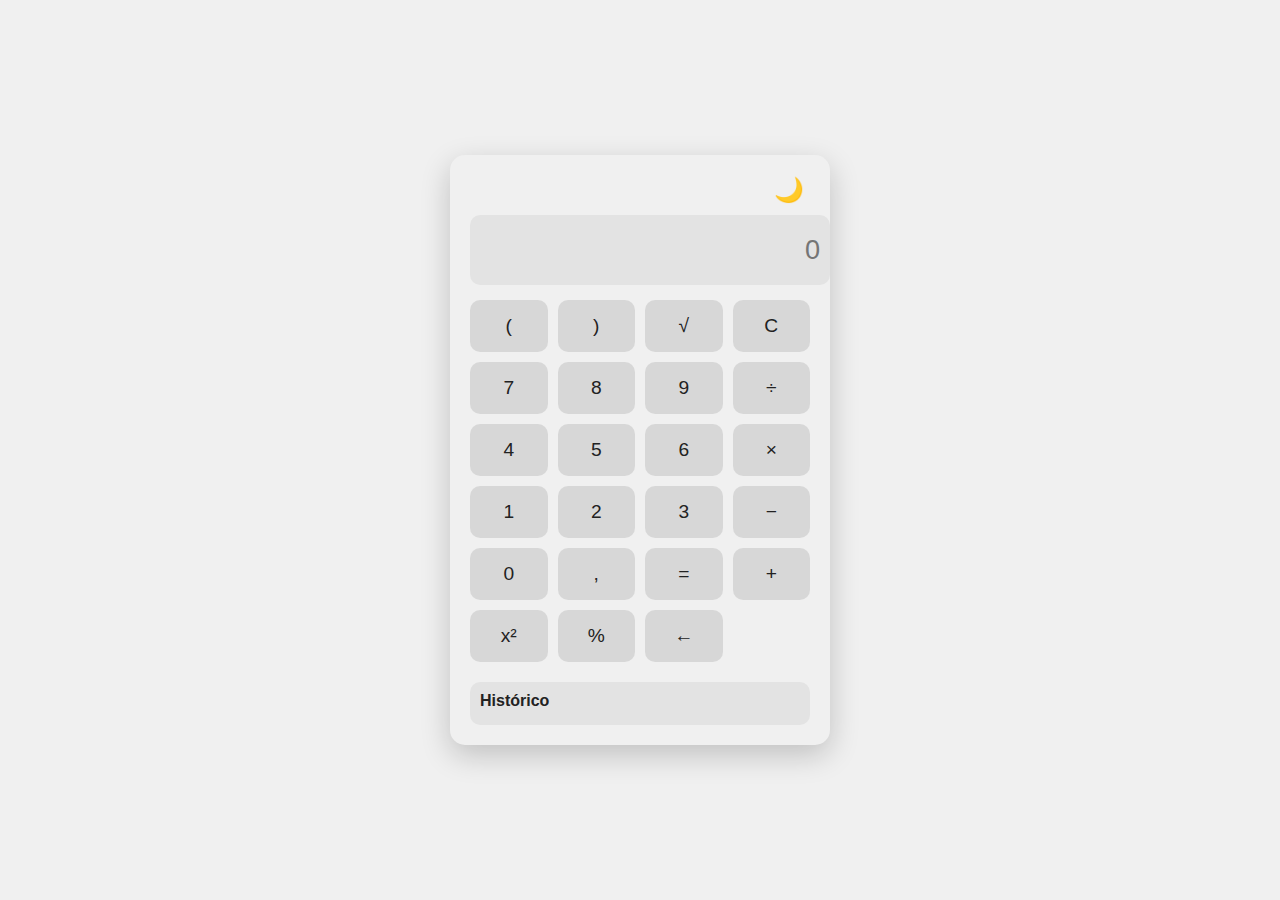
<file: calculator/index.html>
<!DOCTYPE html>
<html lang="pt">
<head>
  <meta charset="UTF-8" />
  <meta name="viewport" content="width=device-width, initial-scale=1.0" />
  <title>Calculadora Pro Max</title>
  <link rel="stylesheet" href="style.css" />
</head>
<body class="claro">
  <div class="calculadora">
    <div class="topo">
      <button id="alternar-tema">🌙</button>
    </div>
    <input type="text" id="display" readonly placeholder="0" />
    <div class="botoes">
      <button class="btn" data-valor="(">(</button>
      <button class="btn" data-valor=")">)</button>
      <button class="btn" data-valor="√">√</button>
      <button class="btn" data-valor="C">C</button>

      <button class="btn" data-valor="7">7</button>
      <button class="btn" data-valor="8">8</button>
      <button class="btn" data-valor="9">9</button>
      <button class="btn" data-valor="/">÷</button>

      <button class="btn" data-valor="4">4</button>
      <button class="btn" data-valor="5">5</button>
      <button class="btn" data-valor="6">6</button>
      <button class="btn" data-valor="*">×</button>

      <button class="btn" data-valor="1">1</button>
      <button class="btn" data-valor="2">2</button>
      <button class="btn" data-valor="3">3</button>
      <button class="btn" data-valor="-">−</button>

      <button class="btn" data-valor="0">0</button>
      <button class="btn" data-valor=".">,</button>
      <button class="btn" data-valor="=">=</button>
      <button class="btn" data-valor="+">+</button>

      <button class="btn" data-valor="^">x²</button>
      <button class="btn" data-valor="%">%</button>
      <button class="btn" data-valor="←">←</button>
    </div>

    <div class="historico" id="historico">
      <h3>Histórico</h3>
      <ul id="lista-historico"></ul>
    </div>
  </div>

  <script src="script.js"></script>
</body>
</html>
</file>
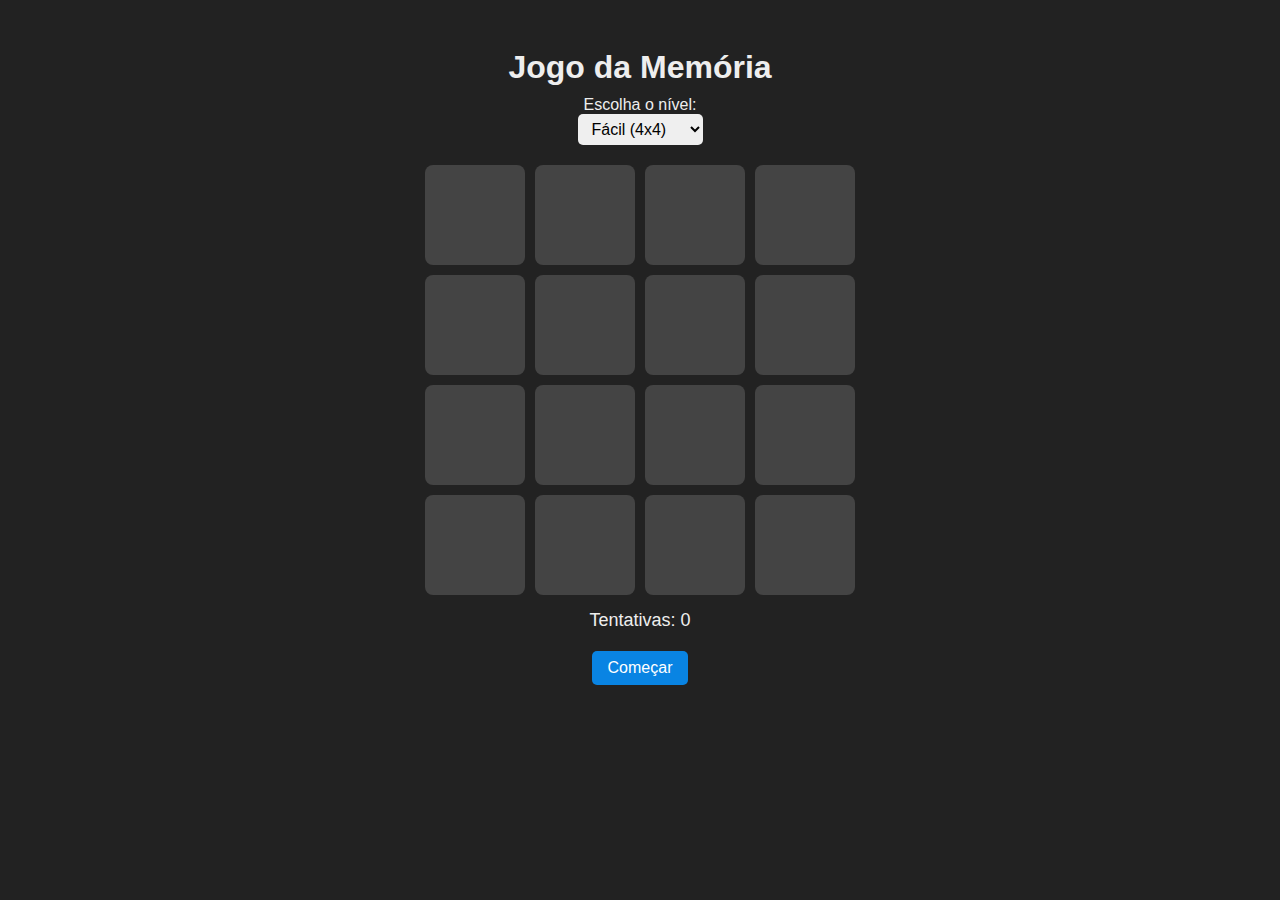
<file: jogo_da_memoria/index.html>
<!DOCTYPE html>
<html lang="pt-BR">
<head>
<meta charset="UTF-8" />
<meta name="viewport" content="width=device-width, initial-scale=1" />
<title>Jogo da Memória com Níveis</title>
<style>
  body {
    font-family: Arial, sans-serif;
    background: #222;
    color: #eee;
    display: flex;
    flex-direction: column;
    align-items: center;
    padding: 20px;
  }
  h1 {
    margin-bottom: 10px;
  }
  #level-select {
    margin-bottom: 20px;
    font-size: 16px;
    padding: 6px 10px;
    border-radius: 5px;
    border: none;
  }
  #game {
    display: grid;
    grid-gap: 10px;
    margin-bottom: 15px;
  }
  .card {
    background: #444;
    border-radius: 8px;
    cursor: pointer;
    font-size: 2.5rem;
    color: transparent;
    display: flex;
    justify-content: center;
    align-items: center;
    user-select: none;
    transition: background 0.3s, color 0.3s;
  }
  .card.flipped {
    background: #6c5ce7;
    color: white;
    cursor: default;
  }
  .card.matched {
    background: #00b894;
    color: white;
    cursor: default;
  }
  #attempts {
    font-size: 18px;
  }
  #reset-btn {
    margin-top: 20px;
    padding: 8px 16px;
    background: #0984e3;
    border: none;
    border-radius: 5px;
    color: white;
    cursor: pointer;
    font-size: 16px;
  }
  #reset-btn:hover {
    background: #74b9ff;
  }
</style>
</head>
<body>

<h1>Jogo da Memória</h1>

<label for="level-select">Escolha o nível:</label>
<select id="level-select">
  <option value="easy">Fácil (4x4)</option>
  <option value="medium">Médio (6x6)</option>
  <option value="hard">Difícil (8x8)</option>
</select>

<div id="game"></div>
<div id="attempts">Tentativas: 0</div>
<button id="reset-btn">Começar</button>

<script>
  const gameContainer = document.getElementById('game');
  const attemptsDisplay = document.getElementById('attempts');
  const resetBtn = document.getElementById('reset-btn');
  const levelSelect = document.getElementById('level-select');

  // Muitos símbolos pra poder usar níveis altos
  const allSymbols = ['🍎','🍌','🍇','🍉','🍒','🥝','🍍','🍓',
                      '🥥','🥭','🍑','🍐','🍋','🍊','🍏','🥑',
                      '🌸','⭐','⚡','🔥','🍀','🌈','🎵','🎲',
                      '🦋','🐞','🐝','🐢','🐠','🐬','🐳','🦄'];

  let cards = [];
  let flippedCards = [];
  let matchedCount = 0;
  let attempts = 0;
  let lockBoard = false;
  let gridSize = 4; // padrão 4x4

  function shuffle(array) {
    for (let i = array.length -1; i > 0; i--) {
      const j = Math.floor(Math.random() * (i+1));
      [array[i], array[j]] = [array[j], array[i]];
    }
  }

  function createCards() {
    cards = [];
    let pairsCount = (gridSize * gridSize) / 2;

    // Pega os símbolos que vamos usar (sem repetir)
    const symbols = allSymbols.slice(0, pairsCount);

    symbols.forEach(symbol => {
      cards.push({symbol, id: Math.random()});
      cards.push({symbol, id: Math.random()});
    });

    shuffle(cards);
  }

  function renderGame() {
    gameContainer.innerHTML = '';
    // Ajusta grid pra ter colunas iguais ao gridSize
    gameContainer.style.gridTemplateColumns = `repeat(${gridSize}, 1fr)`;

    // Ajusta tamanho das cartas dependendo do gridSize
    const cardSize = gridSize === 4 ? 100 : gridSize === 6 ? 70 : 55;

    cards.forEach((card, index) => {
      const cardElement = document.createElement('div');
      cardElement.classList.add('card');
      cardElement.style.width = `${cardSize}px`;
      cardElement.style.height = `${cardSize}px`;
      cardElement.style.fontSize = `${cardSize * 0.6}px`;

      cardElement.dataset.symbol = card.symbol;
      cardElement.dataset.index = index;
      cardElement.textContent = card.symbol;
      cardElement.style.color = 'transparent'; // esconder símbolo no início
      cardElement.addEventListener('click', onCardClick);
      gameContainer.appendChild(cardElement);
    });
  }

  function onCardClick(e) {
    if(lockBoard) return;

    const clickedCard = e.currentTarget;
    if(clickedCard.classList.contains('flipped') || clickedCard.classList.contains('matched')) return;

    flipCard(clickedCard);

    flippedCards.push(clickedCard);

    if(flippedCards.length === 2) {
      attempts++;
      attemptsDisplay.textContent = `Tentativas: ${attempts}`;
      checkForMatch();
    }
  }

  function flipCard(card) {
    card.classList.add('flipped');
    card.style.color = 'white';
  }

  function unflipCards() {
    lockBoard = true;
    setTimeout(() => {
      flippedCards.forEach(card => {
        card.classList.remove('flipped');
        card.style.color = 'transparent';
      });
      flippedCards = [];
      lockBoard = false;
    }, 1000);
  }

  function checkForMatch() {
    const [card1, card2] = flippedCards;
    if(card1.dataset.symbol === card2.dataset.symbol) {
      card1.classList.add('matched');
      card2.classList.add('matched');
      flippedCards = [];
      matchedCount += 2;
      if(matchedCount === cards.length) {
        setTimeout(() => alert(`Parabéns! Você venceu em ${attempts} tentativas!`), 300);
      }
    } else {
      unflipCards();
    }
  }

  function resetGame() {
    matchedCount = 0;
    attempts = 0;
    attemptsDisplay.textContent = `Tentativas: 0`;
    flippedCards = [];
    lockBoard = false;

    // Define gridSize baseado no nível
    const level = levelSelect.value;
    if(level === 'easy') gridSize = 4;
    else if(level === 'medium') gridSize = 6;
    else gridSize = 8;

    createCards();
    renderGame();
  }

  resetBtn.addEventListener('click', resetGame);

  // inicia o jogo com nível padrão
  resetGame();

</script>

</body>
</html>
</file>
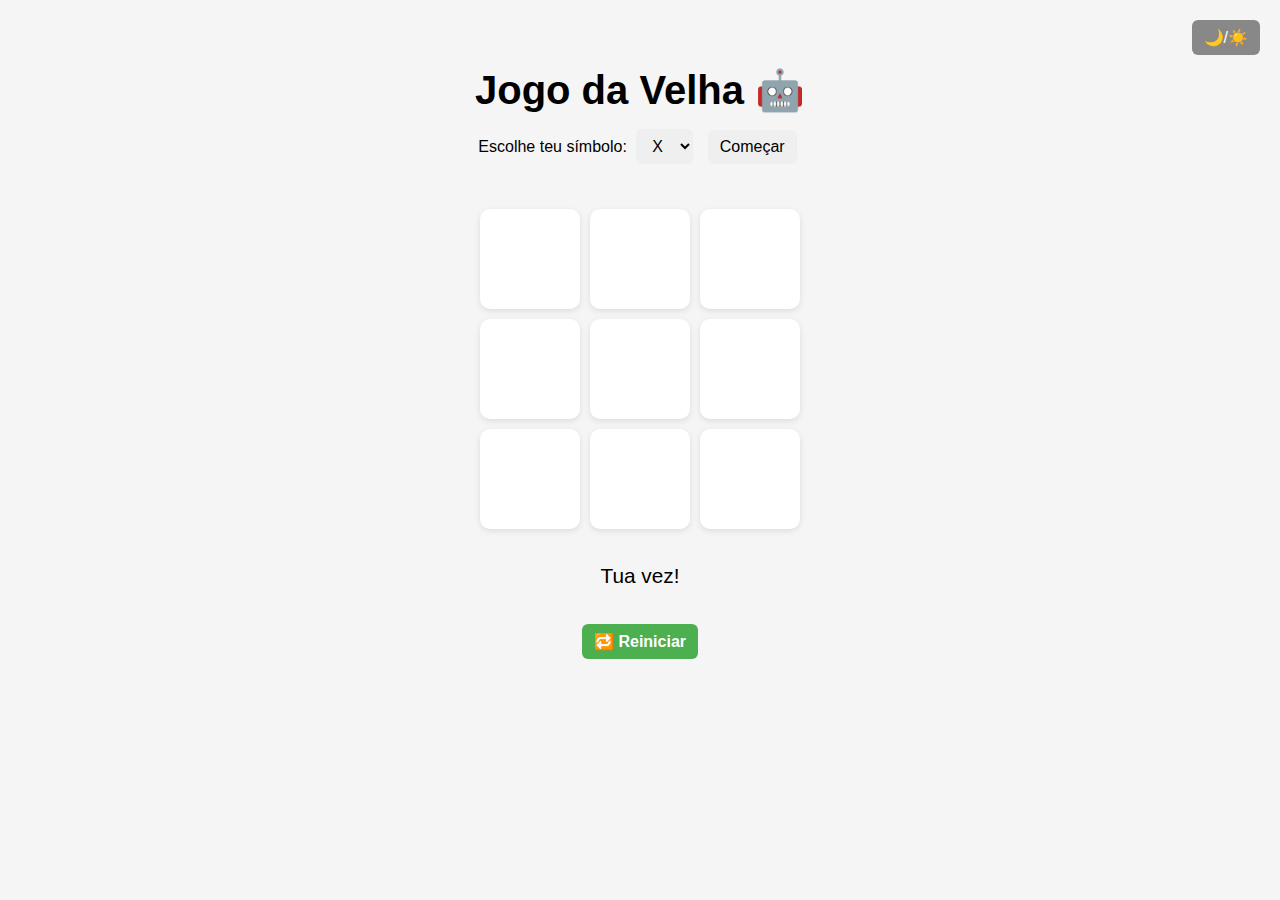
<file: jogo_da_velha/index.html>
<!DOCTYPE html>
<html lang="pt">
<head>
  <meta charset="UTF-8" />
  <title>Jogo da Velha com IA 🤖</title>
  <style>
    :root {
      --bg-light: #f5f5f5;
      --bg-dark: #1e1e1e;
      --cell-light: #ffffff;
      --cell-dark: #333333;
      --text-light: #000;
      --text-dark: #fff;
      --primary: #4CAF50;
      --highlight: #ffeb3b;
    }

    body {
      margin: 0;
      font-family: 'Segoe UI', sans-serif;
      background: var(--bg-light);
      color: var(--text-light);
      transition: background 0.3s, color 0.3s;
      display: flex;
      flex-direction: column;
      align-items: center;
      padding: 40px 20px;
    }

    body.dark {
      background: var(--bg-dark);
      color: var(--text-dark);
    }

    h1 {
      font-size: 2.5rem;
      margin-bottom: 10px;
    }

    #config {
      margin-bottom: 20px;
    }

    select, button {
      font-size: 1rem;
      padding: 8px 12px;
      margin: 5px;
      border-radius: 6px;
      border: none;
      cursor: pointer;
    }

    #tabuleiro {
      display: grid;
      grid-template-columns: repeat(3, 100px);
      grid-template-rows: repeat(3, 100px);
      gap: 10px;
      justify-content: center;
      margin: 20px 0;
    }

    .celula {
      background: var(--cell-light);
      font-size: 2.5rem;
      display: flex;
      align-items: center;
      justify-content: center;
      border-radius: 10px;
      cursor: pointer;
      transition: background 0.2s, transform 0.2s;
      box-shadow: 0 2px 6px rgba(0,0,0,0.1);
    }

    body.dark .celula {
      background: var(--cell-dark);
    }

    .celula:hover {
      transform: scale(1.05);
      background: var(--highlight);
    }

    #mensagem {
      font-size: 1.3rem;
      margin-top: 15px;
      min-height: 40px;
    }

    .botoes {
      margin-top: 15px;
    }

    .botoes button {
      background: var(--primary);
      color: white;
      font-weight: bold;
    }

    #modo-btn {
      position: fixed;
      top: 15px;
      right: 15px;
      background: #888;
      color: white;
    }

    @media (max-width: 500px) {
      #tabuleiro {
        grid-template-columns: repeat(3, 80px);
        grid-template-rows: repeat(3, 80px);
      }
      .celula {
        font-size: 2rem;
      }
    }
  </style>
</head>
<body>
  <h1>Jogo da Velha 🤖</h1>

  <div id="config">
    <label>Escolhe teu símbolo:</label>
    <select id="simbolo">
      <option value="X">X</option>
      <option value="O">O</option>
    </select>
    <button onclick="iniciarJogo()">Começar</button>
  </div>

  <div id="tabuleiro"></div>
  <div id="mensagem"></div>
  <div class="botoes">
    <button onclick="iniciarJogo()">🔁 Reiniciar</button>
  </div>

  <button id="modo-btn" onclick="alternarModo()">🌙/☀️</button>

  <audio id="som-clique" src="https://cdn.pixabay.com/download/audio/2022/03/15/audio_92f128818d.mp3?filename=click-124467.mp3"></audio>
  <audio id="som-vitoria" src="https://cdn.pixabay.com/download/audio/2022/03/02/audio_840b91f67b.mp3?filename=success-1-6297.mp3"></audio>
  <audio id="som-empate" src="https://cdn.pixabay.com/download/audio/2021/10/06/audio_10b702b31a.mp3?filename=negative_beeps-6008.mp3"></audio>

  <script>
    let jogador = "X";
    let computador = "O";
    let tabuleiro = Array(9).fill("");
    let fimDeJogo = false;

    const combinacoes = [
      [0,1,2],[3,4,5],[6,7,8],
      [0,3,6],[1,4,7],[2,5,8],
      [0,4,8],[2,4,6]
    ];

    function alternarModo() {
      document.body.classList.toggle("dark");
    }

    function iniciarJogo() {
      jogador = document.getElementById("simbolo").value;
      computador = jogador === "X" ? "O" : "X";
      tabuleiro = Array(9).fill("");
      fimDeJogo = false;
      document.getElementById("mensagem").textContent = "";
      desenharTabuleiro();

      if (Math.random() < 0.5) {
        document.getElementById("mensagem").textContent = "Computador começa!";
        setTimeout(() => {
          let jogada = melhorJogada(tabuleiro);
          tabuleiro[jogada] = computador;
          desenharTabuleiro();
        }, 400);
      } else {
        document.getElementById("mensagem").textContent = "Tua vez!";
      }
    }

    function desenharTabuleiro() {
      const tab = document.getElementById("tabuleiro");
      tab.innerHTML = "";
      tabuleiro.forEach((valor, i) => {
        const celula = document.createElement("div");
        celula.className = "celula";
        celula.textContent = valor;
        celula.onclick = () => jogadaJogador(i);
        tab.appendChild(celula);
      });
    }

    function jogadaJogador(i) {
      if (tabuleiro[i] !== "" || fimDeJogo) return;
      tabuleiro[i] = jogador;
      tocarSom("som-clique");
      desenharTabuleiro();
      if (verificarFim(jogador)) return;

      setTimeout(() => {
        let jogada = melhorJogada(tabuleiro);
        tabuleiro[jogada] = computador;
        desenharTabuleiro();
        verificarFim(computador);
      }, 400);
    }

    function verificarFim(simbolo) {
      if (vitoria(tabuleiro, simbolo)) {
        fimDeJogo = true;
        document.getElementById("mensagem").textContent =
          simbolo === jogador ? "🎉 Você venceu!" : "💻 O computador venceu!";
        tocarSom(simbolo === jogador ? "som-vitoria" : "som-empate");
        return true;
      }

      if (!tabuleiro.includes("")) {
        fimDeJogo = true;
        document.getElementById("mensagem").textContent = "😐 Empate!";
        tocarSom("som-empate");
        return true;
      }

      return false;
    }

    function vitoria(tab, simbolo) {
      return combinacoes.some(comb =>
        comb.every(i => tab[i] === simbolo)
      );
    }

    function melhorJogada(tab) {
      let melhor = -Infinity;
      let jogada = -1;
      for (let i = 0; i < 9; i++) {
        if (tab[i] === "") {
          tab[i] = computador;
          let score = minimax(tab, 0, false);
          tab[i] = "";
          if (score > melhor) {
            melhor = score;
            jogada = i;
          }
        }
      }
      return jogada;
    }

    function minimax(tab, prof, maximizando) {
      if (vitoria(tab, computador)) return 10 - prof;
      if (vitoria(tab, jogador)) return prof - 10;
      if (!tab.includes("")) return 0;

      if (maximizando) {
        let melhor = -Infinity;
        for (let i = 0; i < 9; i++) {
          if (tab[i] === "") {
            tab[i] = computador;
            let score = minimax(tab, prof + 1, false);
            tab[i] = "";
            melhor = Math.max(score, melhor);
          }
        }
        return melhor;
      } else {
        let pior = Infinity;
        for (let i = 0; i < 9; i++) {
          if (tab[i] === "") {
            tab[i] = jogador;
            let score = minimax(tab, prof + 1, true);
            tab[i] = "";
            pior = Math.min(score, pior);
          }
        }
        return pior;
      }
    }

    function tocarSom(id) {
      const som = document.getElementById(id);
      som.currentTime = 0;
      som.play();
    }

    iniciarJogo();
  </script>
</body>
</html>
</file>
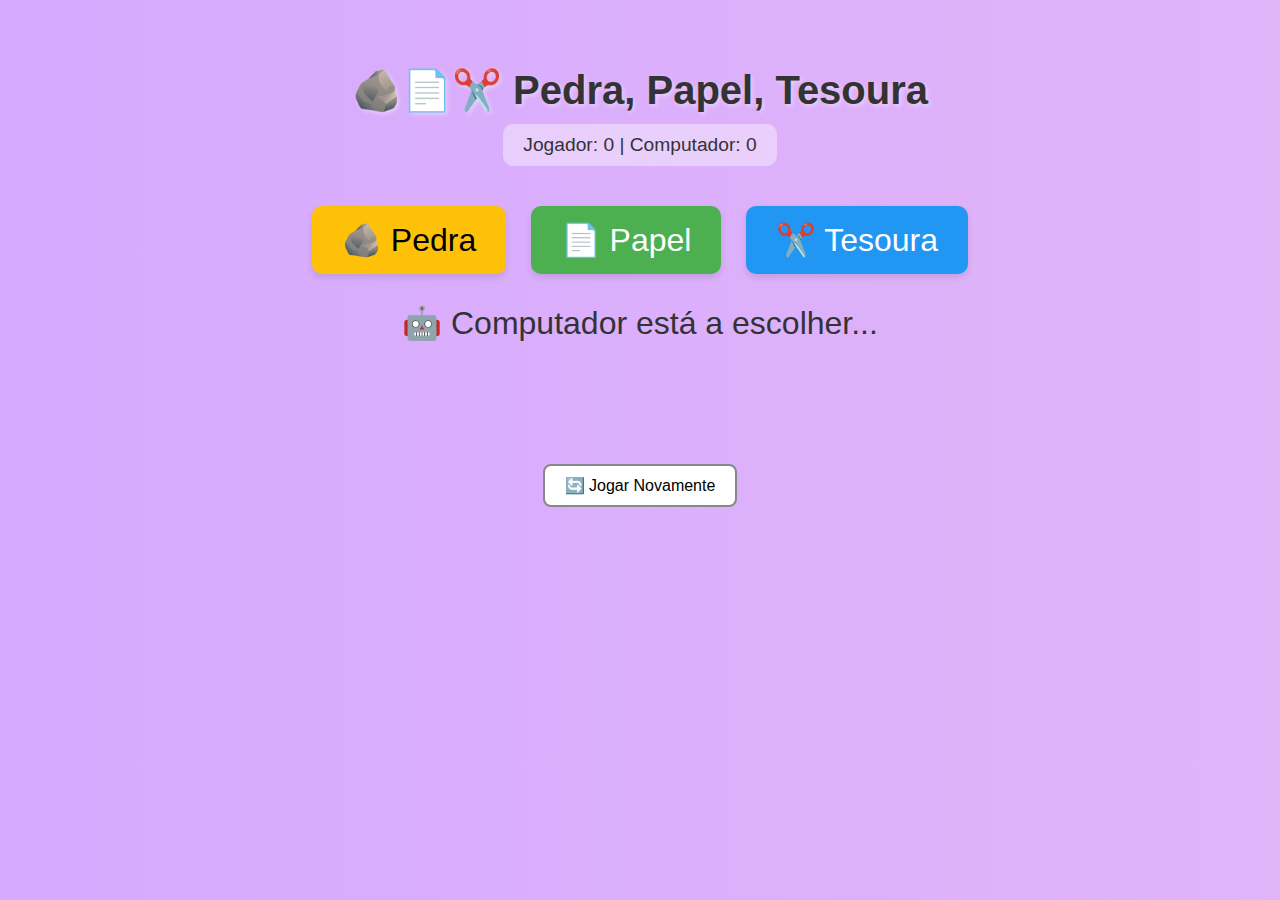
<file: pedra_papel_tesoura/index.html>
<!DOCTYPE html>
<html lang="pt">
<head>
  <meta charset="UTF-8">
  <title>Pedra, Papel, Tesoura</title>
  <style>
  * {
    font-family: 'Segoe UI', sans-serif;
    text-align: center;
  }

  body {
    margin: 0;
    padding: 40px;
    background: linear-gradient(270deg, #74ebd5, #ACB6E5, #f5c6ec, #d5aaff);
    background-size: 800% 800%;
    animation: fundoAnimado 20s ease infinite;
    color: #333;
  }

  @keyframes fundoAnimado {
    0% { background-position: 0% 50%; }
    50% { background-position: 100% 50%; }
    100% { background-position: 0% 50%; }
  }

  h1 {
    font-size: 2.5rem;
    margin-bottom: 10px;
    text-shadow: 2px 2px 4px rgba(255,255,255,0.4);
  }

  .placar {
    font-size: 1.2rem;
    margin-bottom: 30px;
    background: rgba(255, 255, 255, 0.4);
    padding: 10px 20px;
    border-radius: 10px;
    display: inline-block;
  }

  .botoes {
    margin-bottom: 20px;
  }

  .botoes button {
    font-size: 2rem;
    margin: 10px;
    padding: 15px 30px;
    border: none;
    border-radius: 10px;
    cursor: pointer;
    transition: transform 0.2s, box-shadow 0.3s;
    box-shadow: 0 4px 6px rgba(0,0,0,0.1);
  }

  .botoes button:hover {
    transform: scale(1.1);
    box-shadow: 0 6px 12px rgba(0,0,0,0.2);
  }

  .pedra { background-color: #ffc107; }
  .papel { background-color: #4caf50; color: white; }
  .tesoura { background-color: #2196f3; color: white; }

  .computador-escolha {
    font-size: 2rem;
    margin-top: 20px;
    height: 40px;
  }

  .resultado {
    font-size: 1.4rem;
    margin-top: 20px;
    min-height: 60px;
  }

  .final {
    font-weight: bold;
    font-size: 1.5rem;
    color: #000;
    margin-top: 20px;
  }

  .reset {
    margin-top: 20px;
    padding: 10px 20px;
    font-size: 1rem;
    cursor: pointer;
    background: #fff;
    border: 2px solid #888;
    border-radius: 8px;
    transition: background 0.3s;
  }

  .reset:hover {
    background: #f0f0f0;
  }
  </style>
</head>
<body>
  <h1>🪨📄✂️ Pedra, Papel, Tesoura</h1>

  <div class="placar">
    Jogador: <span id="pontos-jogador">0</span> |
    Computador: <span id="pontos-computador">0</span>
  </div>

  <div class="botoes">
    <button class="pedra" onclick="jogar('pedra')">🪨 Pedra</button>
    <button class="papel" onclick="jogar('papel')">📄 Papel</button>
    <button class="tesoura" onclick="jogar('tesoura')">✂️ Tesoura</button>
  </div>

  <div class="computador-escolha" id="computador-escolha">🤖 Computador está a escolher...</div>
  <div class="resultado" id="resultado"></div>
  <div class="final" id="final"></div>
  <button class="reset" onclick="resetar()">🔄 Jogar Novamente</button>

  <script>
    let pontosJogador = 0;
    let pontosComputador = 0;

    const emoji = {
      pedra: "🪨",
      papel: "📄",
      tesoura: "✂️"
    };

    function jogadaDoComputador() {
      const opcoes = ["pedra", "papel", "tesoura"];
      const escolha = Math.floor(Math.random() * 3);
      return opcoes[escolha];
    }

    function jogar(jogadorEscolha) {
      document.getElementById("resultado").textContent = "";
      document.getElementById("computador-escolha").textContent = "🤖 Computador está a escolher...";

      // Espera 500ms para mostrar a jogada
      setTimeout(() => {
        const computadorEscolha = jogadaDoComputador();
        document.getElementById("computador-escolha").textContent =
          `🤖 Computador escolheu: ${emoji[computadorEscolha]} ${computadorEscolha}`;

        let resultado = "";

        if (jogadorEscolha === computadorEscolha) {
          resultado = `Empate! Ambos escolheram ${jogadorEscolha}.`;
        } else if (
          (jogadorEscolha === "pedra" && computadorEscolha === "tesoura") ||
          (jogadorEscolha === "papel" && computadorEscolha === "pedra") ||
          (jogadorEscolha === "tesoura" && computadorEscolha === "papel")
        ) {
          resultado = `🎉 Ganhaste! ${jogadorEscolha} vence ${computadorEscolha}.`;
          pontosJogador++;
        } else {
          resultado = `😢 Perdeste! ${computadorEscolha} vence ${jogadorEscolha}.`;
          pontosComputador++;
        }

        document.getElementById("resultado").textContent = resultado;
        document.getElementById("pontos-jogador").textContent = pontosJogador;
        document.getElementById("pontos-computador").textContent = pontosComputador;

        if (pontosJogador === 5 || pontosComputador === 5) {
          terminarJogo();
        }
      }, 500);
    }

    function terminarJogo() {
      const final = document.getElementById("final");
      if (pontosJogador > pontosComputador) {
        final.textContent = "🏆 Parabéns! Ganhaste o jogo!";
      } else {
        final.textContent = "💻 O computador venceu o jogo!";
      }

      // Desativar os botões
      document.querySelectorAll(".botoes button").forEach(btn => btn.disabled = true);
    }

    function resetar() {
      pontosJogador = 0;
      pontosComputador = 0;
      document.getElementById("pontos-jogador").textContent = "0";
      document.getElementById("pontos-computador").textContent = "0";
      document.getElementById("resultado").textContent = "";
      document.getElementById("computador-escolha").textContent = "🤖 Computador está a escolher...";
      document.getElementById("final").textContent = "";
      document.querySelectorAll(".botoes button").forEach(btn => btn.disabled = false);
    }
  </script>
</body>
</html>
</file>
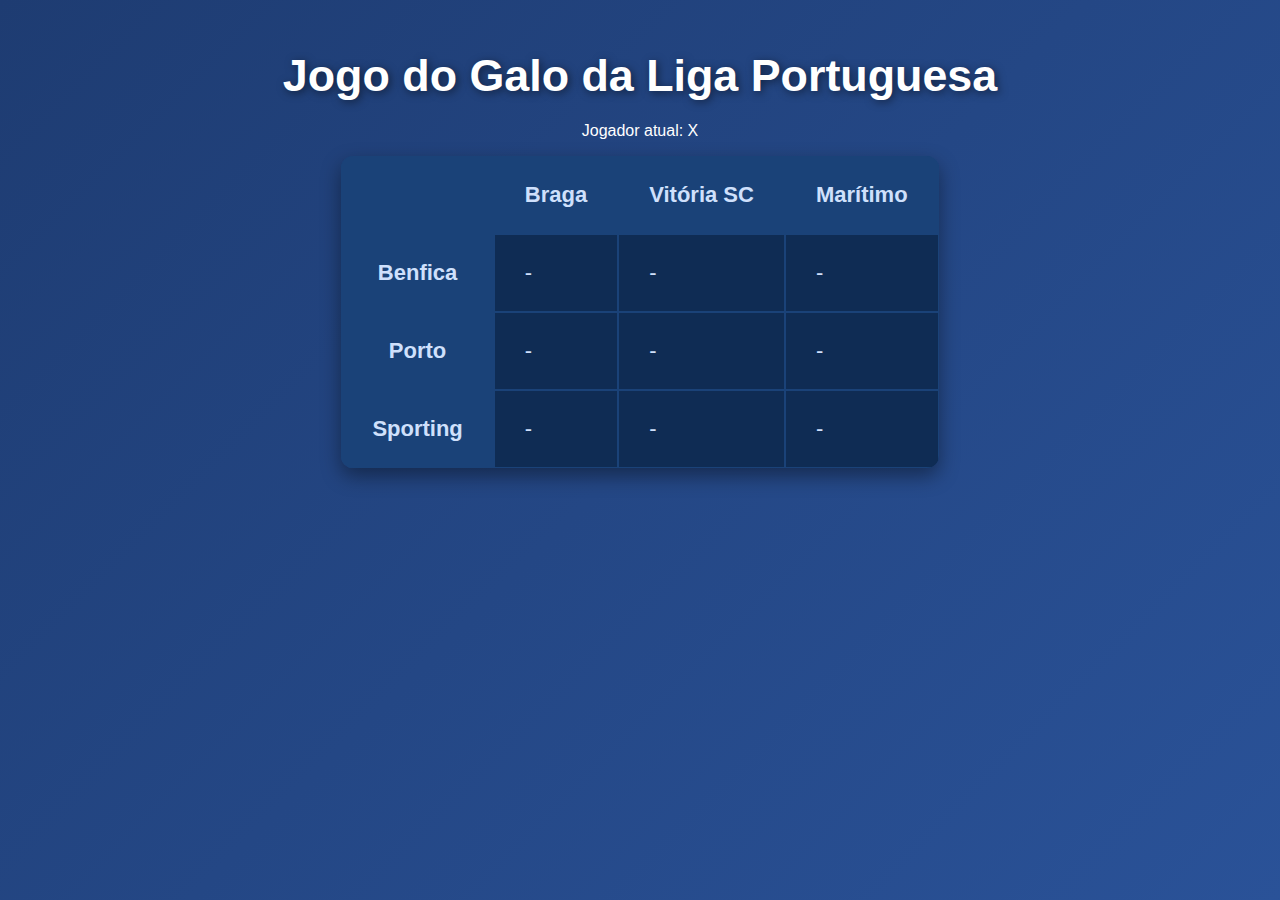
<file: tic_tac_toe_web/index.htm>
<!DOCTYPE html>
<html lang="pt">
<head>
<meta charset="UTF-8" />
<meta name="viewport" content="width=device-width, initial-scale=1" />
<title>Jogo do Galo Liga Portuguesa</title>
<style>
  /* Reset básico */
  * {
    box-sizing: border-box;
  }

  body {
    font-family: 'Segoe UI', Tahoma, Geneva, Verdana, sans-serif;
    background: linear-gradient(135deg, #1e3c72, #2a5298);
    color: #fff;
    margin: 0;
    padding: 20px;
    min-height: 100vh;
    display: flex;
    flex-direction: column;
    align-items: center;
  }

  h1 {
    margin-bottom: 5px;
    font-weight: 700;
    text-shadow: 2px 2px 8px rgba(0,0,0,0.5);
    font-size: 2.8rem;
  }

  p#jogadorAtual {
    font-size: 1.4rem;
    margin-bottom: 20px;
  }

  table {
    border-collapse: separate;
    border-spacing: 0;
    border-radius: 12px;
    overflow: hidden;
    box-shadow: 0 8px 20px rgba(0,0,0,0.4);
  }

  th, td {
    padding: 25px 30px;
    font-size: 22px;
    cursor: pointer;
    background-color: #0f2c54;
    color: #cfe0fc;
    border: 1px solid #1a4278;
    transition: background-color 0.3s ease, color 0.3s ease;
    user-select: none;
  }

  th {
    background: #1a4278;
    font-weight: 600;
    cursor: default;
  }

  td:hover:not(.filled) {
    background-color: #1a62c4;
    color: #fff;
  }

  td.filled {
    cursor: default;
    background-color: #74a9f7;
    color: #0a1f3a;
    font-weight: 700;
    text-shadow: 1px 1px 3px rgba(255,255,255,0.4);
  }

  #pergunta {
    background: rgba(0,0,0,0.3);
    padding: 20px 25px;
    margin-top: 25px;
    border-radius: 12px;
    box-shadow: 0 4px 15px rgba(0,0,0,0.5);
    width: 100%;
    max-width: 450px;
  }

  #pergunta p {
    font-size: 1.3rem;
    margin-bottom: 10px;
  }

  #respostaJogador {
    font-size: 1.1rem;
    padding: 10px 15px;
    width: calc(100% - 110px);
    border-radius: 8px;
    border: none;
    outline: none;
    margin-right: 10px;
  }

  #btnResponder {
    background-color: #2563eb;
    border: none;
    border-radius: 8px;
    color: white;
    font-weight: 600;
    font-size: 1.1rem;
    padding: 10px 18px;
    cursor: pointer;
    box-shadow: 0 4px 10px rgba(37, 99, 235, 0.7);
    transition: background-color 0.3s ease;
  }

  #btnResponder:hover {
    background-color: #1e40af;
  }

  #mensagem {
    margin-top: 18px;
    font-weight: 600;
    font-size: 1.25rem;
    min-height: 28px;
    text-shadow: 0 0 4px rgba(0,0,0,0.6);
  }

  #erros {
    margin-top: 30px;
    background: #7f1d1d;
    border: 2px solid #b91c1c;
    padding: 18px 22px;
    border-radius: 12px;
    width: 100%;
    max-width: 600px;
    text-align: left;
  }

  #erros h3 {
    margin-top: 0;
    font-size: 1.4rem;
    margin-bottom: 15px;
  }

  #erros ul {
    list-style: inside disc;
    padding-left: 0;
  }

  #erros ul li {
    margin-bottom: 10px;
    font-size: 1.1rem;
  }

  @media (max-width: 480px) {
    th, td {
      padding: 15px 12px;
      font-size: 16px;
      width: 90px;
      height: 60px;
    }

    #pergunta {
      max-width: 100%;
    }

    #respostaJogador {
      width: 100%;
      margin-bottom: 10px;
    }

    #btnResponder {
      width: 100%;
    }
  }
</style>
</head>
<body>

<h1>Jogo do Galo da Liga Portuguesa</h1>
<p>Jogador atual: <span id="jogadorAtual">X</span></p>

<table>
  <thead>
    <tr>
      <th></th>
      <th>Braga</th>
      <th>Vitória SC</th>
      <th>Marítimo</th>
    </tr>
  </thead>
  <tbody>
    <tr>
      <th>Benfica</th>
      <td data-linha="0" data-coluna="0">-</td>
      <td data-linha="0" data-coluna="1">-</td>
      <td data-linha="0" data-coluna="2">-</td>
    </tr>
    <tr>
      <th>Porto</th>
      <td data-linha="1" data-coluna="0">-</td>
      <td data-linha="1" data-coluna="1">-</td>
      <td data-linha="1" data-coluna="2">-</td>
    </tr>
    <tr>
      <th>Sporting</th>
      <td data-linha="2" data-coluna="0">-</td>
      <td data-linha="2" data-coluna="1">-</td>
      <td data-linha="2" data-coluna="2">-</td>
    </tr>
  </tbody>
</table>

<div id="pergunta" style="display:none;">
  <p>Quem jogou em <span id="clubesEscolhidos"></span>?</p>
  <input type="text" id="respostaJogador" autocomplete="off" />
  <button id="btnResponder">Responder</button>
</div>

<div id="mensagem"></div>

<div id="erros" style="display:none;">
  <h3>Respostas erradas durante o jogo:</h3>
  <ul id="listaErros"></ul>
</div>

<script>
  const CLUBES_LINHAS = ["Benfica", "Porto", "Sporting"];
  const CLUBES_COLUNAS = ["Braga", "Vitória SC", "Marítimo"];
  const JOGADORES = {
    "Benfica-Braga": ["Pizzi", "André Almeida", "Hassan", "João Teixeira"],
    "Benfica-Vitória SC": ["Jota", "Rafa Silva", "Florentino Luís"],
    "Benfica-Marítimo": ["Nuno Gomes", "Luisão"],
    "Porto-Braga": ["Moussa Marega", "João Moutinho", "Alan", "Otávio"],
    "Porto-Vitória SC": ["André André", "Ricardo Pereira", "Aboubakar"],
    "Porto-Marítimo": ["Pepe", "Vítor Baía", "Diogo Valente"],
    "Sporting-Braga": ["Paulinho", "Ricardo Esgaio", "Wilson Eduardo"],
    "Sporting-Vitória SC": ["Rochinha", "Miguel Luís", "Pedro Mendes"],
    "Sporting-Marítimo": ["Rui Patrício", "André Carrillo"]
  };

  let tabuleiro = [
    ["-", "-", "-"],
    ["-", "-", "-"],
    ["-", "-", "-"]
  ];

  let jogadorAtual = "X";
  let posicaoAtual = null;
  let erros = [];

  const tabela = document.querySelector("table tbody");
  const jogadorAtualSpan = document.getElementById("jogadorAtual");
  const perguntaDiv = document.getElementById("pergunta");
  const clubesSpan = document.getElementById("clubesEscolhidos");
  const respostaInput = document.getElementById("respostaJogador");
  const btnResponder = document.getElementById("btnResponder");
  const mensagemDiv = document.getElementById("mensagem");
  const errosDiv = document.getElementById("erros");
  const listaErros = document.getElementById("listaErros");

  function atualizarTabuleiro() {
    for(let i=0; i<3; i++) {
      for(let j=0; j<3; j++) {
        const td = tabela.querySelector(`td[data-linha="${i}"][data-coluna="${j}"]`);
        td.textContent = tabuleiro[i][j];
        if(tabuleiro[i][j] !== "-") {
          td.classList.add("filled");
        }
      }
    }
  }

  function trocarJogador() {
    jogadorAtual = (jogadorAtual === "X") ? "O" : "X";
    jogadorAtualSpan.textContent = jogadorAtual;
  }

  function verificarVitoria() {
    const linhas = tabuleiro;
    const colunas = [[],[],[]];
    for(let i=0; i<3; i++) {
      for(let j=0; j<3; j++) {
        colunas[j].push(tabuleiro[i][j]);
      }
    }
    const diagonais = [
      [tabuleiro[0][0], tabuleiro[1][1], tabuleiro[2][2]],
      [tabuleiro[0][2], tabuleiro[1][1], tabuleiro[2][0]]
    ];

    function checarLinha(arr) {
      return arr.every(c => c === jogadorAtual);
    }

    for(let i=0; i<3; i++) {
      if(checarLinha(linhas[i]) || checarLinha(colunas[i])) {
        return true;
      }
    }

    for(let d of diagonais) {
      if(checarLinha(d)) return true;
    }

    return false;
  }

  function verificarEmpate() {
    for(let linha of tabuleiro) {
      for(let celula of linha) {
        if(celula === "-") return false;
      }
    }
    return true;
  }

  tabela.querySelectorAll("td").forEach(td => {
    td.addEventListener("click", () => {
      const i = Number(td.dataset.linha);
      const j = Number(td.dataset.coluna);
      if(tabuleiro[i][j] === "-") {
        posicaoAtual = [i,j];
        clubesSpan.textContent = CLUBES_LINHAS[i] + " vs " + CLUBES_COLUNAS[j];
        perguntaDiv.style.display = "block";
        respostaInput.value = "";
        respostaInput.focus();
        mensagemDiv.textContent = "";
      }
    });
  });

  btnResponder.addEventListener("click", () => {
    if(!posicaoAtual) return;
    const i = posicaoAtual[0];
    const j = posicaoAtual[1];
    const key = CLUBES_LINHAS[i] + "-" + CLUBES_COLUNAS[j];
    const respostasValidas = JOGADORES[key].map(jogador => jogador.toLowerCase());
    const resposta = respostaInput.value.trim().toLowerCase();

    if(resposta === "") {
      mensagemDiv.textContent = "Por favor, responde antes de enviar.";
      return;
    }

    if(respostasValidas.includes(resposta)) {
      tabuleiro[i][j] = jogadorAtual;
      atualizarTabuleiro();
      perguntaDiv.style.display = "none";

      if(verificarVitoria()) {
        mensagemDiv.textContent = `Jogador ${jogadorAtual} venceu! 🎉`;
        tabela.querySelectorAll("td").forEach(td => td.style.pointerEvents = "none");
        return;
      }

      if(verificarEmpate()) {
        mensagemDiv.textContent = "Empate! 🥲";
        return;
      }

      trocarJogador();
      mensagemDiv.textContent = "";
      posicaoAtual = null;
    } else {
      mensagemDiv.textContent = "Resposta errada! Tenta outra vez.";
      erros.push(`${CLUBES_LINHAS[i]} vs ${CLUBES_COLUNAS[j]}: "${respostaInput.value.trim()}"`);
      errosDiv.style.display = "block";
      const li = document.createElement("li");
      li.textContent = erros[erros.length-1];
      listaErros.appendChild(li);
    }
  });

  atualizarTabuleiro();
</script>

</body>
</html>
</file>
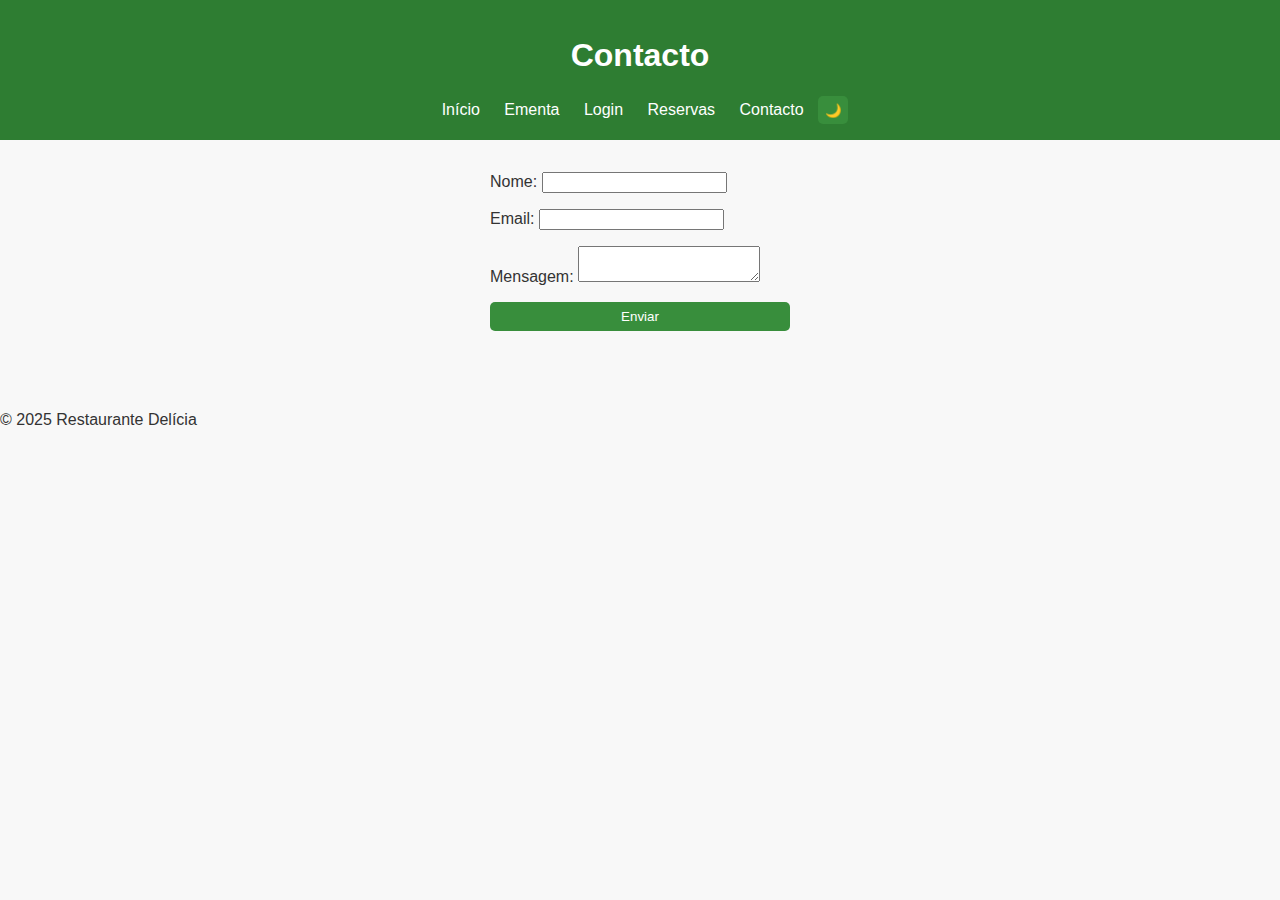
<file: restaurante/contacto.html>
<!DOCTYPE html>
<html lang="pt">
<head>
  <meta charset="UTF-8">
  <title>Contacto - Restaurante Delícia</title>
  <link rel="stylesheet" href="style.css">
</head>
<body>
  <header>
    <h1>Contacto</h1>
    <nav>
      <a href="index.html">Início</a>
      <a href="ementa.html">Ementa</a>
      <a href="login.html">Login</a>
      <a href="reservas.html">Reservas</a>
      <a href="contacto.html">Contacto</a>
      <button id="temaBtn">🌙</button>
    </nav>
  </header>
  <main>
    <form id="contactoForm">
      <label>Nome:
        <input type="text" required>
      </label>
      <label>Email:
        <input type="email" required>
      </label>
      <label>Mensagem:
        <textarea required></textarea>
      </label>
      <button type="submit">Enviar</button>
      <p id="contactoStatus"></p>
    </form>
  </main>
  <footer>
    <p>&copy; 2025 Restaurante Delícia</p>
  </footer>
  <script src="script.js"></script>
</body>
</html>
</file>
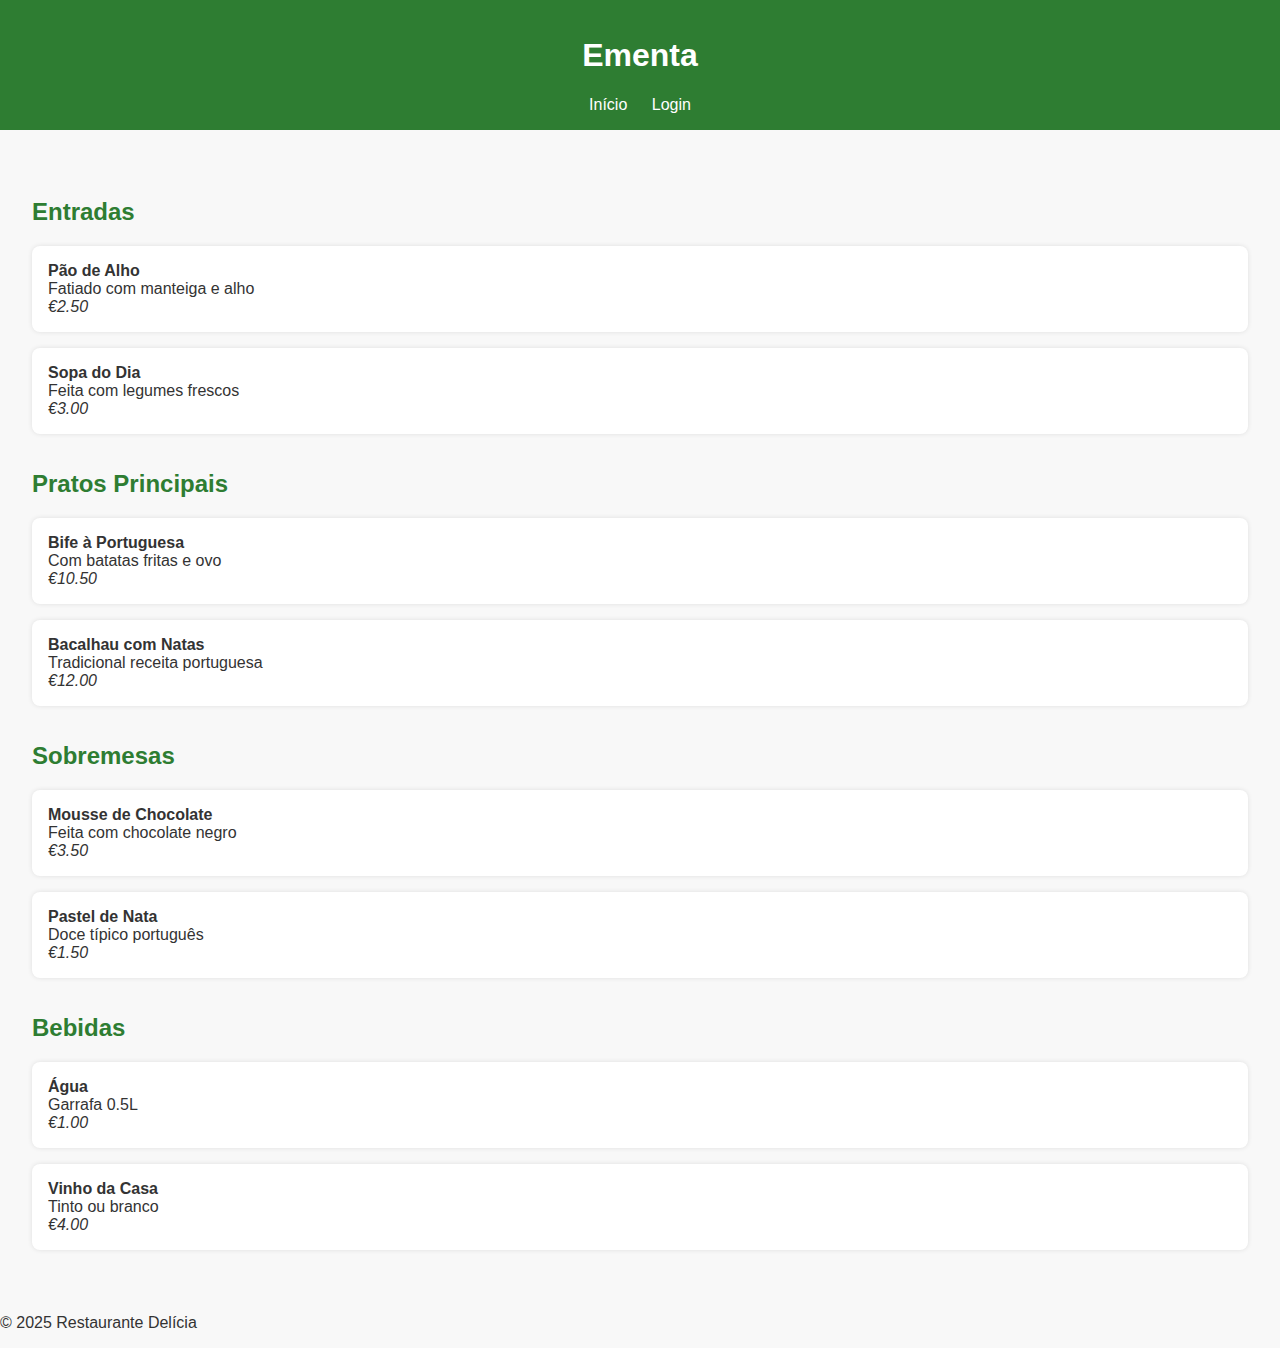
<file: restaurante/ementa.html>
<!DOCTYPE html>
<html lang="pt">
<head>
  <meta charset="UTF-8">
  <title>Ementa - Restaurante Delícia</title>
  <link rel="stylesheet" href="style.css">
</head>
<body>
  <header>
    <h1>Ementa</h1>
    <nav>
      <a href="index.html">Início</a>
      <a href="login.html">Login</a>
    </nav>
  </header>
  <main>
    <div id="ementaContainer"></div>
  </main>
  <footer>
    <p>&copy; 2025 Restaurante Delícia</p>
  </footer>
  <script src="script.js"></script>
</body>
</html>
</file>
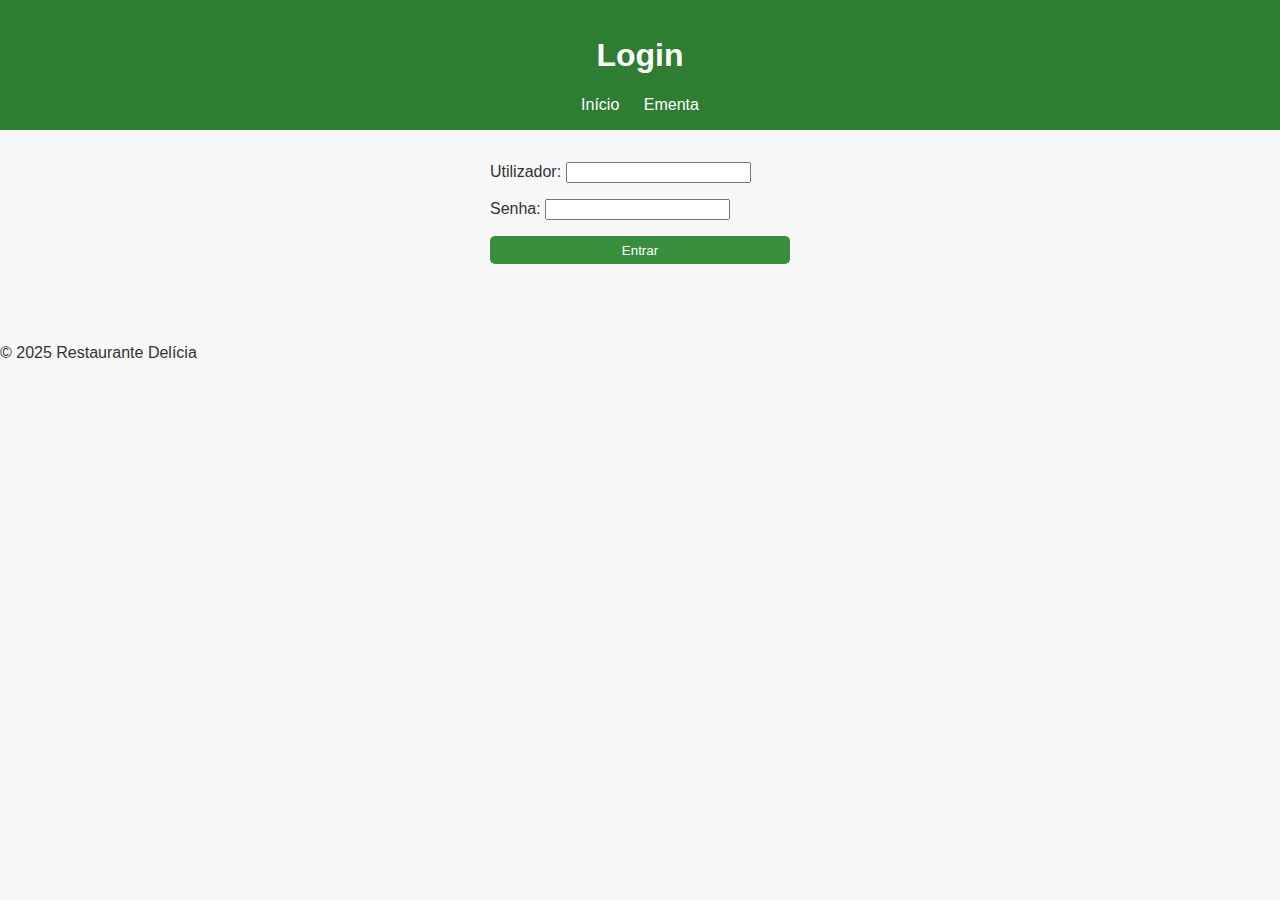
<file: restaurante/login.html>
<!DOCTYPE html>
<html lang="pt">
<head>
  <meta charset="UTF-8">
  <title>Login - Restaurante Delícia</title>
  <link rel="stylesheet" href="style.css">
</head>
<body>
  <header>
    <h1>Login</h1>
    <nav>
      <a href="index.html">Início</a>
      <a href="ementa.html">Ementa</a>
    </nav>
  </header>
  <main>
    <form id="loginForm">
      <label>Utilizador:
        <input type="text" id="username" required>
      </label>
      <label>Senha:
        <input type="password" id="password" required>
      </label>
      <button type="submit">Entrar</button>
      <p id="loginStatus"></p>
    </form>
  </main>
  <footer>
    <p>&copy; 2025 Restaurante Delícia</p>
  </footer>
  <script src="script.js"></script>
</body>
</html>
</file>
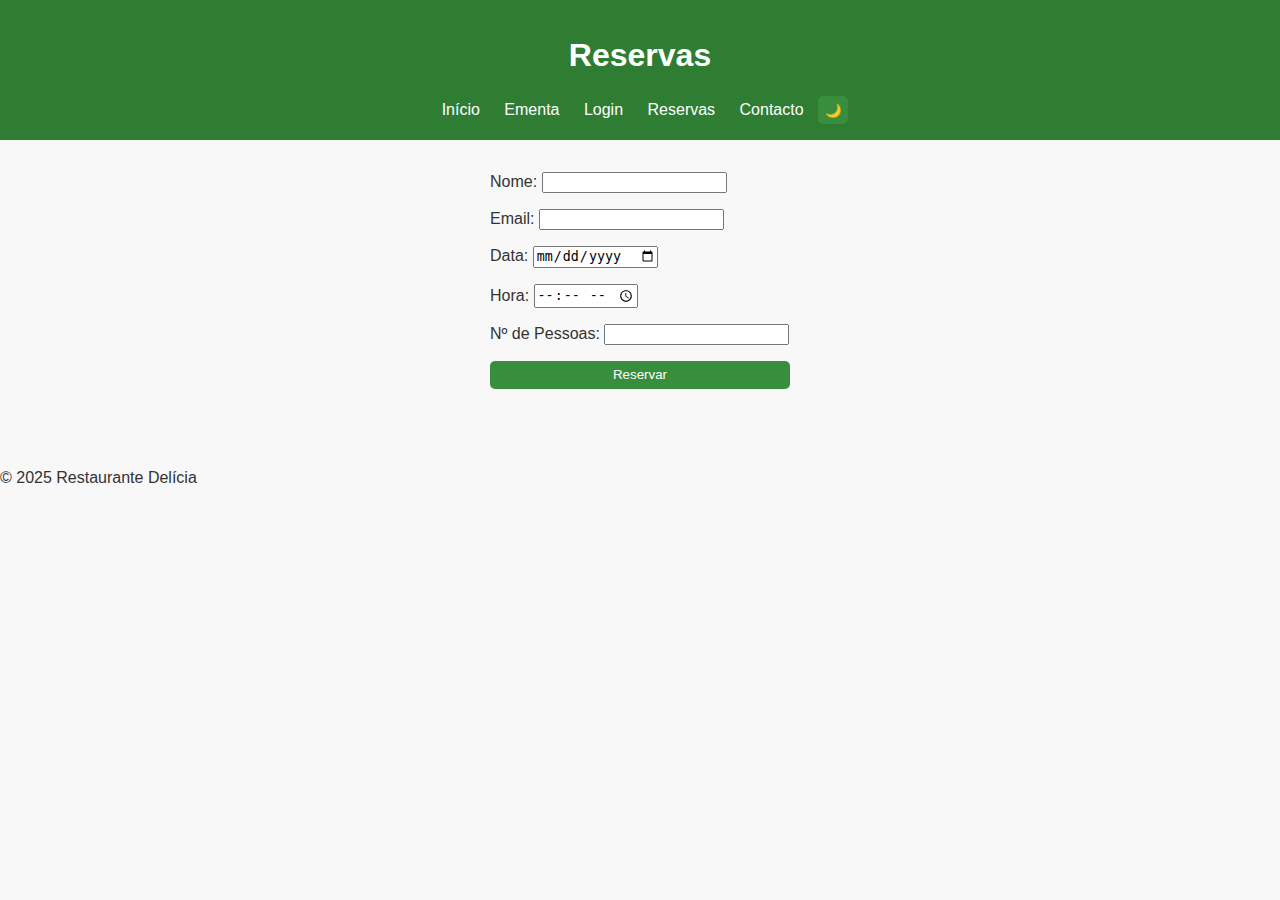
<file: restaurante/reservas.html>
<!DOCTYPE html>
<html lang="pt">
<head>
  <meta charset="UTF-8">
  <title>Reservas - Restaurante Delícia</title>
  <link rel="stylesheet" href="style.css">
</head>
<body>
  <header>
    <h1>Reservas</h1>
    <nav>
      <a href="index.html">Início</a>
      <a href="ementa.html">Ementa</a>
      <a href="login.html">Login</a>
      <a href="reservas.html">Reservas</a>
      <a href="contacto.html">Contacto</a>
      <button id="temaBtn">🌙</button>
    </nav>
  </header>
  <main>
    <form id="reservaForm">
      <label>Nome:
        <input type="text" required>
      </label>
      <label>Email:
        <input type="email" required>
      </label>
      <label>Data:
        <input type="date" required>
      </label>
      <label>Hora:
        <input type="time" required>
      </label>
      <label>Nº de Pessoas:
        <input type="number" required min="1">
      </label>
      <button type="submit">Reservar</button>
      <p id="reservaStatus"></p>
    </form>
  </main>
  <footer>
    <p>&copy; 2025 Restaurante Delícia</p>
  </footer>
  <script src="script.js"></script>
</body>
</html>
</file>
<file: calculator/style.css>
body {
  font-family: 'Segoe UI', sans-serif;
  display: flex;
  justify-content: center;
  align-items: center;
  height: 100vh;
  margin: 0;
  transition: background 0.3s, color 0.3s;
}

body.claro {
  background: #f0f0f0;
  color: #222;
}

body.escuro {
  background: #121212;
  color: #fff;
}

.calculadora {
  width: 340px;
  background: inherit;
  padding: 20px;
  border-radius: 15px;
  box-shadow: 0 10px 30px rgba(0,0,0,0.2);
  transition: 0.3s;
}

.topo {
  display: flex;
  justify-content: flex-end;
  margin-bottom: 10px;
}

#alternar-tema {
  background: transparent;
  border: none;
  font-size: 1.5rem;
  cursor: pointer;
}

#display {
  width: 100%;
  height: 50px;
  font-size: 1.7rem;
  text-align: right;
  margin-bottom: 15px;
  border: none;
  padding: 10px;
  border-radius: 10px;
  background: rgba(0,0,0,0.05);
  color: inherit;
  transition: 0.3s;
}

.botoes {
  display: grid;
  grid-template-columns: repeat(4, 1fr);
  gap: 10px;
}

.btn {
  padding: 15px;
  font-size: 1.2rem;
  border: none;
  border-radius: 10px;
  background: rgba(0,0,0,0.1);
  cursor: pointer;
  color: inherit;
  transition: background 0.2s, transform 0.1s;
}

.btn:hover {
  background: rgba(0,0,0,0.2);
  transform: scale(1.05);
}

.historico {
  margin-top: 20px;
  max-height: 150px;
  overflow-y: auto;
  background: rgba(0,0,0,0.05);
  border-radius: 10px;
  padding: 10px;
}

.historico h3 {
  margin: 0 0 5px 0;
  font-size: 1rem;
}

.historico ul {
  list-style: none;
  padding-left: 10px;
  margin: 0;
  font-size: 0.9rem;
}
</file>
<file: restaurante/style.css>
body {
  font-family: Arial, sans-serif;
  margin: 0;
  background: #f8f8f8;
  color: #333;
}

header {
  background: #2e7d32;
  color: white;
  padding: 1em;
  text-align: center;
}

nav a {
  margin: 0 10px;
  color: white;
  text-decoration: none;
}

main {
  padding: 2em;
}

.banner {
  max-width: 100%;
  height: auto;
  border-radius: 10px;
  margin-top: 1em;
}

form {
  max-width: 300px;
  margin: auto;
  display: flex;
  flex-direction: column;
}

form label {
  margin-bottom: 1em;
}

button {
  padding: 0.5em;
  background: #388e3c;
  color: white;
  border: none;
  border-radius: 5px;
}

#ementaContainer h2 {
  margin-top: 1.5em;
  color: #2e7d32;
}

.card {
  background: white;
  padding: 1em;
  margin: 1em 0;
  border-radius: 8px;
  box-shadow: 0 0 5px rgba(0,0,0,0.1);
}
</file>
